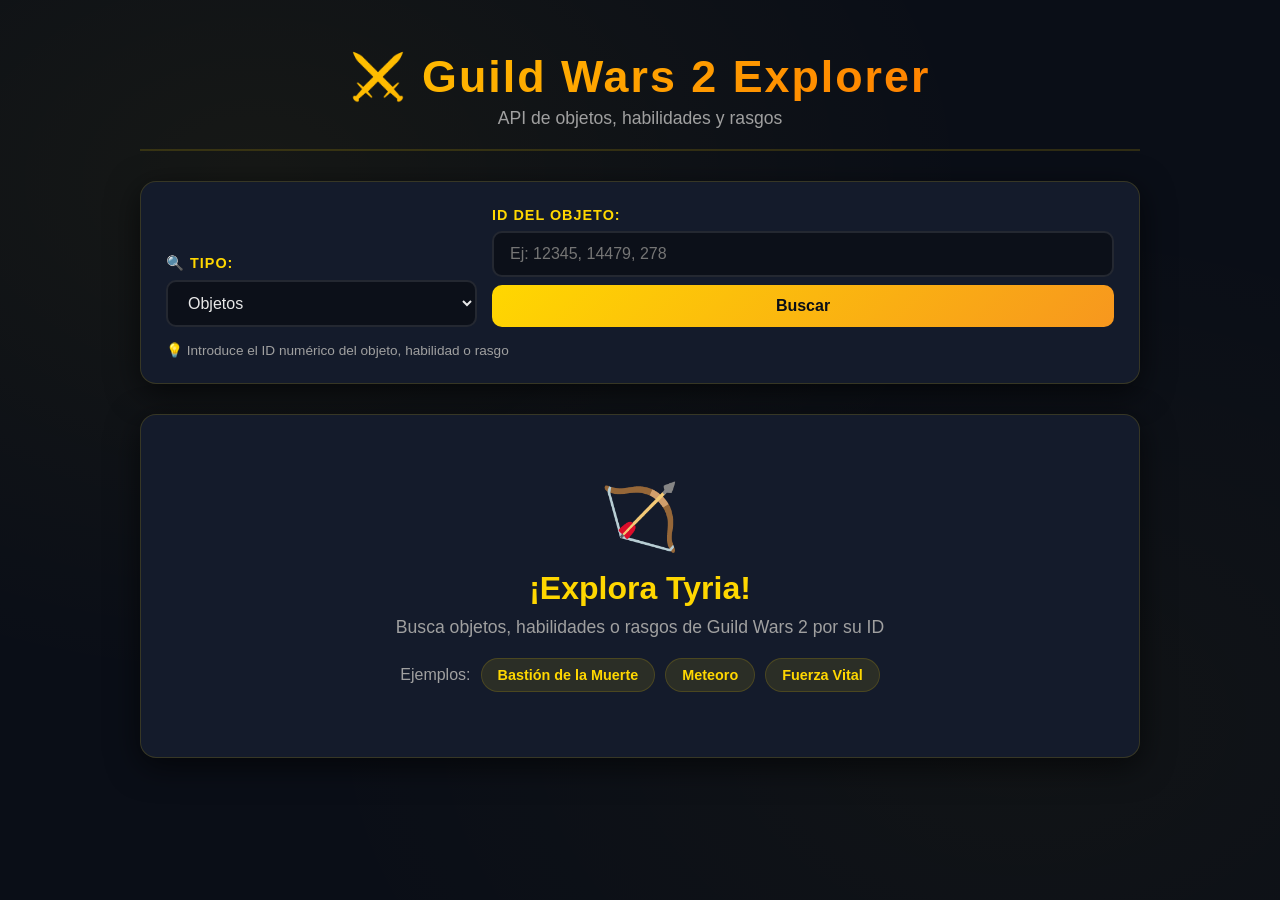
<file: index.html>
<!DOCTYPE html>
<html lang="es">
<head>
    <meta charset="UTF-8">
    <meta name="viewport" content="width=device-width, initial-scale=1.0">
    <title>GW2 API Explorer - Guild Wars 2</title>
    <link rel="stylesheet" href="style.css">
</head>
<body>
    <div class="container">
        <header>
            <h1>⚔️ Guild Wars 2 Explorer</h1>
            <p class="subtitle">API de objetos, habilidades y rasgos</p>
        </header>
        
        <div class="search-section">
            <div class="search-box">
                <div class="search-group">
                    <label for="searchType">🔍 Tipo:</label>
                    <select id="searchType">
                        <option value="items">Objetos</option>
                        <option value="skills">Habilidades</option>
                        <option value="traits">Rasgos</option>
                    </select>
                </div>
                
                <div class="search-group search-input-group">
                    <label for="searchInput">ID del objeto:</label>
                    <input type="text" id="searchInput" placeholder="Ej: 12345, 14479, 278">
                    <button id="searchBtn">Buscar</button>
                </div>
            </div>
            
            <div class="search-tips">
                <small>💡 Introduce el ID numérico del objeto, habilidad o rasgo</small>
                <small id="resultCount" style="display:none;"></small>
            </div>
        </div>

        <div id="results" class="results-container">
            <div class="welcome-message">
                <div class="welcome-icon">🏹</div>
                <h2>¡Explora Tyria!</h2>
                <p>Busca objetos, habilidades o rasgos de Guild Wars 2 por su ID</p>
                <div class="examples">
                    <span>Ejemplos: </span>
                    <button class="example-btn" data-type="items" data-id="12345">Bastión de la Muerte</button>
                    <button class="example-btn" data-type="skills" data-id="14479">Meteoro</button>
                    <button class="example-btn" data-type="traits" data-id="278">Fuerza Vital</button>
                </div>
            </div>
        </div>
    </div>

    <script src="script.js"></script>
</body>
</html>
</file>
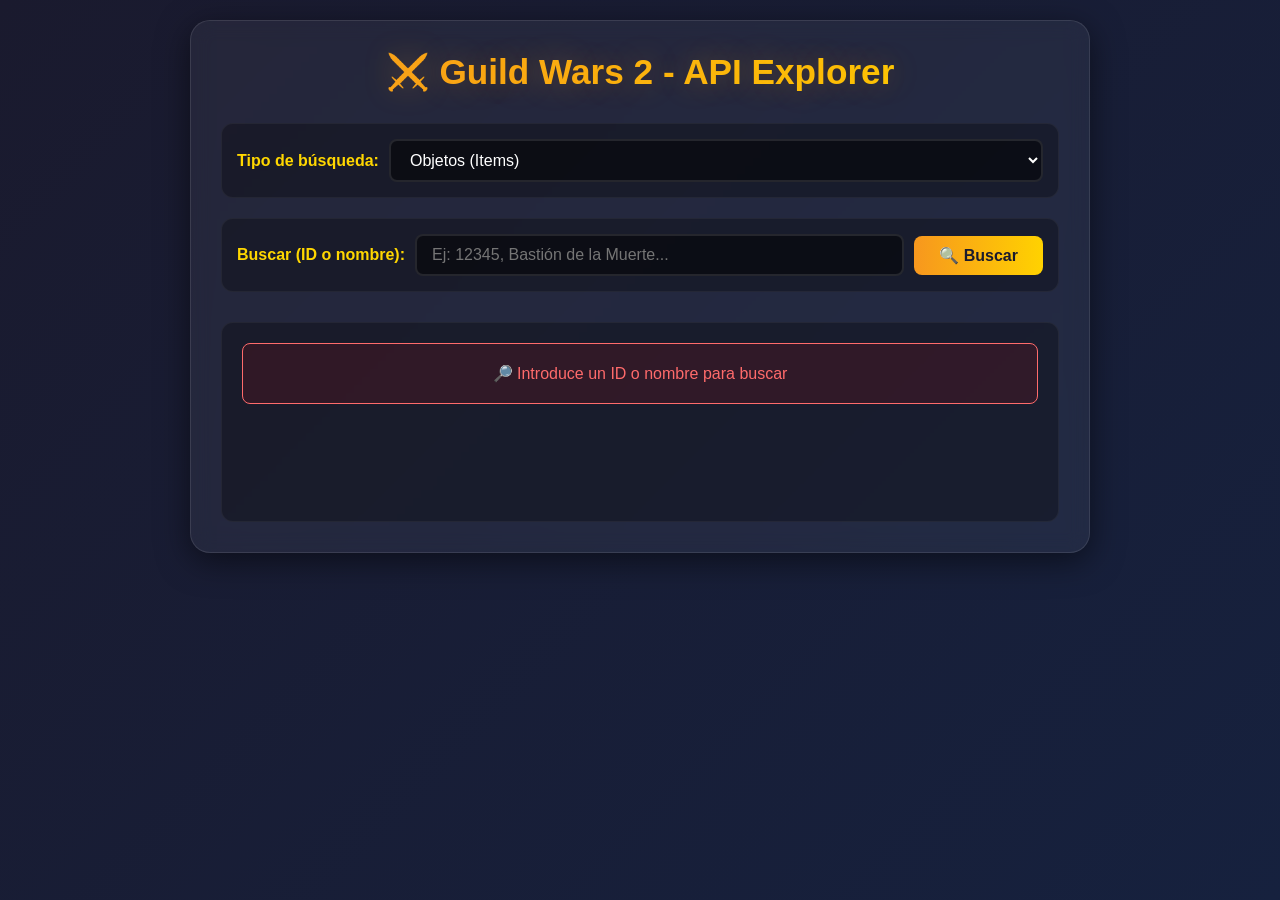
<file: index_20260819.html>
<!DOCTYPE html>
<html lang="es">
<head>
    <meta charset="UTF-8">
    <meta name="viewport" content="width=device-width, initial-scale=1.0">
    <title>GW2 API - Consultas</title>
    <link rel="stylesheet" href="style_20260819.css">
</head>
<body>
    <div class="container">
        <h1>⚔️ Guild Wars 2 - API Explorer</h1>

        <div class="search-section">
            <div class="search-box">
                <label for="searchType">Tipo de búsqueda:</label>
                <select id="searchType">
                    <option value="objects">Objetos (Items)</option>
                    <option value="skills">Habilidades</option>
                    <option value="traits">Rasgos</option>
                </select>
            </div>

            <div class="search-box">
                <label for="searchInput">Buscar (ID o nombre):</label>
                <input type="text" id="searchInput" placeholder="Ej: 12345, Bastión de la Muerte...">
                <button id="searchBtn">🔍 Buscar</button>
            </div>
        </div>

        <div id="results" class="results-container">
            <p class="hint">🔎 Introduce un ID o nombre para buscar</p>
        </div>
    </div>

    <script src="script_20260819.js"></script>
</body>
</html>
</file>
<file: style.css>
* {
    margin: 0;
    padding: 0;
    box-sizing: border-box;
}

:root {
    --bg-primary: #0a0e17;
    --bg-secondary: #141b2b;
    --bg-card: rgba(20, 27, 43, 0.95);
    --gold: #ffd700;
    --gold-dark: #b8960f;
    --text-primary: #e8e8e8;
    --text-secondary: #a0a0a0;
    --border-color: rgba(255, 215, 0, 0.15);
    --shadow: 0 8px 32px rgba(0, 0, 0, 0.6);
}

body {
    font-family: 'Segoe UI', Tahoma, Geneva, Verdana, sans-serif;
    background: var(--bg-primary);
    background-image: 
        radial-gradient(ellipse at 20% 20%, rgba(255, 215, 0, 0.05) 0%, transparent 50%),
        radial-gradient(ellipse at 80% 80%, rgba(255, 215, 0, 0.03) 0%, transparent 50%);
    min-height: 100vh;
    color: var(--text-primary);
    padding: 20px;
}

.container {
    max-width: 1000px;
    margin: 0 auto;
}

/* Header */
header {
    text-align: center;
    padding: 30px 0 20px;
    border-bottom: 2px solid var(--border-color);
    margin-bottom: 30px;
}

header h1 {
    font-size: 2.8rem;
    background: linear-gradient(135deg, #ffd700, #ff6b00);
    -webkit-background-clip: text;
    -webkit-text-fill-color: transparent;
    text-shadow: none;
    font-weight: 800;
    letter-spacing: 2px;
}

.subtitle {
    color: var(--text-secondary);
    font-size: 1.1rem;
    margin-top: 5px;
}

/* Search Section */
.search-section {
    background: var(--bg-secondary);
    border-radius: 16px;
    padding: 25px;
    margin-bottom: 30px;
    border: 1px solid var(--border-color);
    box-shadow: var(--shadow);
}

.search-box {
    display: flex;
    flex-wrap: wrap;
    gap: 15px;
    align-items: flex-end;
}

.search-group {
    display: flex;
    flex-direction: column;
    gap: 8px;
    flex: 1;
}

.search-input-group {
    flex: 2;
    min-width: 200px;
}

.search-group label {
    font-size: 0.9rem;
    color: var(--gold);
    font-weight: 600;
    text-transform: uppercase;
    letter-spacing: 1px;
}

select, input {
    padding: 12px 16px;
    border: 2px solid rgba(255, 255, 255, 0.1);
    border-radius: 10px;
    background: rgba(0, 0, 0, 0.4);
    color: var(--text-primary);
    font-size: 1rem;
    transition: all 0.3s ease;
    width: 100%;
}

select:hover, input:hover {
    border-color: rgba(255, 215, 0, 0.3);
}

select:focus, input:focus {
    outline: none;
    border-color: var(--gold);
    box-shadow: 0 0 0 3px rgba(255, 215, 0, 0.1);
}

select option {
    background: var(--bg-secondary);
    color: var(--text-primary);
}

button {
    padding: 12px 30px;
    background: linear-gradient(135deg, #ffd700, #f7971e);
    border: none;
    border-radius: 10px;
    color: var(--bg-primary);
    font-weight: 700;
    font-size: 1rem;
    cursor: pointer;
    transition: all 0.3s ease;
    white-space: nowrap;
    min-width: 100px;
}

button:hover {
    transform: translateY(-2px);
    box-shadow: 0 8px 25px rgba(255, 215, 0, 0.3);
}

button:active {
    transform: translateY(0);
}

.search-tips {
    display: flex;
    justify-content: space-between;
    margin-top: 15px;
    flex-wrap: wrap;
    gap: 10px;
}

.search-tips small {
    color: var(--text-secondary);
    font-size: 0.85rem;
}

/* Welcome Message */
.welcome-message {
    text-align: center;
    padding: 40px 20px;
}

.welcome-icon {
    font-size: 4rem;
    margin-bottom: 15px;
}

.welcome-message h2 {
    color: var(--gold);
    font-size: 2rem;
    margin-bottom: 10px;
}

.welcome-message p {
    color: var(--text-secondary);
    font-size: 1.1rem;
}

.examples {
    margin-top: 20px;
    display: flex;
    flex-wrap: wrap;
    gap: 10px;
    justify-content: center;
    align-items: center;
}

.examples span {
    color: var(--text-secondary);
}

.example-btn {
    padding: 8px 16px;
    background: rgba(255, 215, 0, 0.1);
    border: 1px solid var(--border-color);
    border-radius: 20px;
    color: var(--gold);
    font-size: 0.9rem;
    min-width: auto;
    transition: all 0.3s ease;
}

.example-btn:hover {
    background: rgba(255, 215, 0, 0.2);
    transform: scale(1.05);
    box-shadow: none;
}

/* Results */
.results-container {
    background: var(--bg-secondary);
    border-radius: 16px;
    padding: 25px;
    min-height: 300px;
    border: 1px solid var(--border-color);
    box-shadow: var(--shadow);
}

/* Result Card - Header con icono centrado */
.result-card {
    background: var(--bg-card);
    border-radius: 12px;
    padding: 0;
    margin-bottom: 20px;
    border: 1px solid var(--border-color);
    overflow: hidden;
    animation: slideIn 0.4s ease;
}

.result-header {
    padding: 25px 20px 20px;
    background: rgba(0, 0, 0, 0.3);
    border-bottom: 1px solid var(--border-color);
    display: flex;
    flex-direction: column;
    align-items: center;
    text-align: center;
}

/* Icono centrado */
.result-icon-center {
    width: 80px;
    height: 80px;
    background: rgba(0, 0, 0, 0.4);
    border-radius: 12px;
    display: flex;
    align-items: center;
    justify-content: center;
    border: 2px solid var(--border-color);
    overflow: hidden;
    margin-bottom: 15px;
    flex-shrink: 0;
}

.result-icon-center img {
    width: 100%;
    height: 100%;
    object-fit: contain;
    padding: 8px;
}

.result-icon-center .no-icon {
    font-size: 2.5rem;
    opacity: 0.5;
}

/* Título centrado debajo del icono */
.result-title-center {
    width: 100%;
}

.result-title-center h2 {
    color: var(--gold);
    font-size: 1.8rem;
    margin-bottom: 8px;
}

.result-title-center .id-info {
    color: var(--text-secondary);
    font-size: 0.95rem;
    display: flex;
    flex-wrap: wrap;
    justify-content: center;
    gap: 8px 15px;
}

.result-title-center .id-info span {
    background: rgba(255, 255, 255, 0.05);
    padding: 2px 12px;
    border-radius: 12px;
}

/* Rarity badges */
.rarity-badge {
    display: inline-block;
    padding: 4px 14px;
    border-radius: 20px;
    font-size: 0.8rem;
    font-weight: 600;
    text-transform: uppercase;
    letter-spacing: 0.5px;
}

.rarity-Junk { background: #808080; color: #fff; }
.rarity-Basic { background: #ffffff; color: #000; }
.rarity-Fine { background: #62a4da; color: #fff; }
.rarity-Masterwork { background: #1a9306; color: #fff; }
.rarity-Rare { background: #fcd00b; color: #000; }
.rarity-Exotic { background: #ffa200; color: #000; }
.rarity-Ascended { background: #fb3e8d; color: #fff; }
.rarity-Legendary { background: #4c3398; color: #fff; }

/* Estilo para el ID que es un enlace a la API */
.id-info .api-link {
    color: #ffd700;
    text-decoration: none;
    font-weight: 600;
    padding: 2px 8px;
    border-radius: 4px;
    transition: all 0.3s ease;
    display: inline-block;
}

.id-info .api-link:hover {
    background: rgba(255, 215, 0, 0.15);
    text-decoration: underline;
    transform: scale(1.05);
}

.id-info .api-link::after {
    content: ' 🔗';
    font-size: 0.8rem;
    opacity: 0.7;
}

/* Result Body */
.result-body {
    padding: 20px;
}

.result-body .detail-row {
    display: flex;
    flex-wrap: wrap;
    gap: 15px 30px;
    padding: 8px 0;
    border-bottom: 1px solid rgba(255, 255, 255, 0.03);
}

.result-body .detail-row:last-child {
    border-bottom: none;
}

.detail-label {
    color: var(--text-secondary);
    font-weight: 500;
    min-width: 120px;
}

.detail-value {
    color: var(--text-primary);
    font-weight: 400;
}

.detail-value .tag {
    display: inline-block;
    background: rgba(255, 215, 0, 0.1);
    padding: 2px 10px;
    border-radius: 12px;
    margin: 2px 4px 2px 0;
    font-size: 0.85rem;
    color: var(--gold);
}

.description-box {
    margin-top: 15px;
    padding: 15px;
    background: rgba(0, 0, 0, 0.3);
    border-radius: 8px;
    border-left: 3px solid var(--gold);
    color: var(--text-secondary);
    line-height: 1.6;
}

/* URLs */
.icon-url-row {
    background: rgba(255, 215, 0, 0.05) !important;
    border-radius: 6px;
    padding: 10px 15px !important;
    margin: 5px 0;
    border: 1px solid rgba(255, 215, 0, 0.1);
}

.api-url-row {
    background: rgba(98, 164, 218, 0.05) !important;
    border-radius: 6px;
    padding: 10px 15px !important;
    margin: 5px 0 15px 0;
    border: 1px solid rgba(98, 164, 218, 0.15);
}

.icon-url, .api-url {
    display: flex;
    align-items: center;
    gap: 10px;
    flex-wrap: wrap;
    word-break: break-all;
}

.icon-url a, .api-url a {
    color: #62a4da;
    text-decoration: none;
    font-size: 0.85rem;
    transition: all 0.3s ease;
    flex: 1;
    min-width: 150px;
}

.icon-url a:hover, .api-url a:hover {
    color: #ffd700;
    text-decoration: underline;
}

.copy-btn {
    padding: 4px 10px;
    background: rgba(255, 215, 0, 0.15);
    border: 1px solid rgba(255, 215, 0, 0.2);
    border-radius: 6px;
    color: #ffd700;
    cursor: pointer;
    font-size: 1rem;
    min-width: auto;
    transition: all 0.3s ease;
    line-height: 1.5;
    flex-shrink: 0;
}

.copy-btn:hover {
    background: rgba(255, 215, 0, 0.25);
    transform: scale(1.05);
    box-shadow: none;
}

.copy-btn:active {
    transform: scale(0.95);
}

/* Facts/Skills specific */
.facts-section {
    margin-top: 15px;
}

.facts-title {
    color: var(--gold);
    font-weight: 600;
    margin-bottom: 10px;
    font-size: 1.1rem;
}

.fact-item {
    background: rgba(0, 0, 0, 0.2);
    padding: 10px 15px;
    border-radius: 6px;
    margin-bottom: 8px;
    display: flex;
    justify-content: space-between;
    flex-wrap: wrap;
    gap: 10px;
}

.fact-item .fact-text {
    color: var(--text-primary);
}

.fact-item .fact-value {
    color: var(--gold);
    font-weight: 600;
}

/* Traits specifics */
.trait-line {
    display: flex;
    flex-wrap: wrap;
    gap: 10px;
    margin-top: 10px;
}

.trait-line .tag {
    background: rgba(255, 215, 0, 0.15);
    padding: 4px 14px;
    border-radius: 20px;
    font-size: 0.85rem;
    color: var(--gold);
}

/* Loading & Errors */
.loading {
    text-align: center;
    padding: 40px 20px;
}

.loading .spinner {
    display: inline-block;
    width: 50px;
    height: 50px;
    border: 4px solid rgba(255, 215, 0, 0.1);
    border-top: 4px solid var(--gold);
    border-radius: 50%;
    animation: spin 0.8s linear infinite;
    margin-bottom: 20px;
}

@keyframes spin {
    0% { transform: rotate(0deg); }
    100% { transform: rotate(360deg); }
}

.error {
    text-align: center;
    padding: 40px 20px;
    color: #ff6b6b;
}

.error .error-icon {
    font-size: 3rem;
    margin-bottom: 15px;
}

.error p {
    background: rgba(255, 0, 0, 0.05);
    padding: 15px;
    border-radius: 8px;
    border: 1px solid rgba(255, 0, 0, 0.2);
}

/* Animations */
@keyframes slideIn {
    from {
        opacity: 0;
        transform: translateY(20px);
    }
    to {
        opacity: 1;
        transform: translateY(0);
    }
}

/* Responsive */
@media (max-width: 768px) {
    .container {
        padding: 10px;
    }
    
    header h1 {
        font-size: 2rem;
    }
    
    .search-box {
        flex-direction: column;
    }
    
    .search-group {
        width: 100%;
    }
    
    button {
        width: 100%;
    }
    
    .result-icon-center {
        width: 70px;
        height: 70px;
    }
    
    .result-title-center h2 {
        font-size: 1.4rem;
    }
    
    .result-title-center .id-info {
        font-size: 0.85rem;
        gap: 5px 10px;
    }
    
    .result-body .detail-row {
        flex-direction: column;
        gap: 5px;
    }
    
    .detail-label {
        min-width: auto;
        font-weight: 600;
    }
    
    .icon-url, .api-url {
        flex-direction: column;
        align-items: stretch;
    }
    
    .icon-url a, .api-url a {
        font-size: 0.75rem;
        word-break: break-all;
    }
    
    .copy-btn {
        align-self: flex-start;
    }
    
    .examples {
        flex-direction: column;
        align-items: stretch;
    }
    
    .search-tips {
        flex-direction: column;
        align-items: center;
    }
}

@media (max-width: 480px) {
    .result-icon-center {
        width: 60px;
        height: 60px;
    }
    
    .result-icon-center img {
        padding: 4px;
    }
    
    .result-title-center h2 {
        font-size: 1.2rem;
    }
    
    .result-title-center .id-info {
        font-size: 0.75rem;
        flex-direction: column;
        gap: 3px;
    }
    
    .icon-url-row, .api-url-row {
        padding: 8px 10px !important;
    }
    
    .icon-url a, .api-url a {
        font-size: 0.7rem;
    }
    
    .copy-btn {
        font-size: 0.85rem;
        padding: 3px 8px;
    }
}
</file>
<file: style_20260819.css>
* {
    margin: 0;
    padding: 0;
    box-sizing: border-box;
}

body {
    font-family: 'Segoe UI', Tahoma, Geneva, Verdana, sans-serif;
    background: linear-gradient(135deg, #1a1a2e 0%, #16213e 100%);
    min-height: 100vh;
    color: #eee;
    padding: 20px;
}

.container {
    max-width: 900px;
    margin: 0 auto;
    background: rgba(255, 255, 255, 0.05);
    border-radius: 20px;
    padding: 30px;
    backdrop-filter: blur(10px);
    border: 1px solid rgba(255, 255, 255, 0.1);
    box-shadow: 0 8px 32px rgba(0, 0, 0, 0.5);
}

h1 {
    text-align: center;
    font-size: 2.2rem;
    margin-bottom: 30px;
    background: linear-gradient(90deg, #f7971e, #ffd200);
    background-clip: text;
    -webkit-background-clip: text;
    -webkit-text-fill-color: transparent;
    text-shadow: 0 0 30px rgba(247, 151, 30, 0.3);
}

.search-section {
    display: flex;
    flex-direction: column;
    gap: 20px;
    margin-bottom: 30px;
}

.search-box {
    display: flex;
    flex-wrap: wrap;
    align-items: center;
    gap: 10px;
    background: rgba(0, 0, 0, 0.3);
    padding: 15px;
    border-radius: 12px;
    border: 1px solid rgba(255, 255, 255, 0.05);
}

.search-box label {
    font-weight: 600;
    min-width: 120px;
    color: #ffd700;
}

select, input {
    flex: 1;
    padding: 10px 15px;
    border: 2px solid rgba(255, 255, 255, 0.1);
    border-radius: 8px;
    background: rgba(0, 0, 0, 0.5);
    color: #fff;
    font-size: 1rem;
    transition: all 0.3s;
}

select:focus, input:focus {
    outline: none;
    border-color: #ffd700;
    box-shadow: 0 0 20px rgba(255, 215, 0, 0.2);
}

select option {
    background: #1a1a2e;
}

button {
    padding: 10px 25px;
    background: linear-gradient(90deg, #f7971e, #ffd200);
    border: none;
    border-radius: 8px;
    color: #1a1a2e;
    font-weight: bold;
    font-size: 1rem;
    cursor: pointer;
    transition: all 0.3s;
    white-space: nowrap;
}

button:hover {
    transform: scale(1.05);
    box-shadow: 0 0 30px rgba(247, 151, 30, 0.4);
}

.results-container {
    background: rgba(0, 0, 0, 0.3);
    border-radius: 12px;
    padding: 20px;
    min-height: 200px;
    border: 1px solid rgba(255, 255, 255, 0.05);
}

.hint {
    text-align: center;
    color: #888;
    font-size: 1.1rem;
    padding: 40px 0;
}

.result-item {
    background: rgba(255, 255, 255, 0.05);
    border-radius: 10px;
    padding: 20px;
    margin-bottom: 15px;
    border-left: 4px solid #ffd700;
    animation: fadeIn 0.5s ease;
}

.result-item h3 {
    color: #ffd700;
    font-size: 1.5rem;
    margin-bottom: 10px;
}

.result-item .detail {
    display: flex;
    flex-wrap: wrap;
    gap: 15px;
    margin: 10px 0;
    color: #ccc;
}

.result-item .detail strong {
    color: #fff;
    min-width: 120px;
}

.result-item .description {
    color: #aaa;
    line-height: 1.6;
    margin-top: 10px;
    padding: 10px;
    background: rgba(0, 0, 0, 0.3);
    border-radius: 6px;
}

.error {
    color: #ff6b6b;
    padding: 20px;
    text-align: center;
    background: rgba(255, 0, 0, 0.1);
    border-radius: 8px;
    border: 1px solid #ff6b6b;
}

.loading {
    text-align: center;
    color: #ffd700;
    padding: 40px 0;
}

@keyframes fadeIn {
    from { opacity: 0; transform: translateY(10px); }
    to { opacity: 1; transform: translateY(0); }
}

@media (max-width: 600px) {
    .container {
        padding: 15px;
    }

    h1 {
        font-size: 1.5rem;
    }

    .search-box {
        flex-direction: column;
        align-items: stretch;
    }

    .search-box label {
        min-width: auto;
    }

    button {
        width: 100%;
    }
}
</file>
